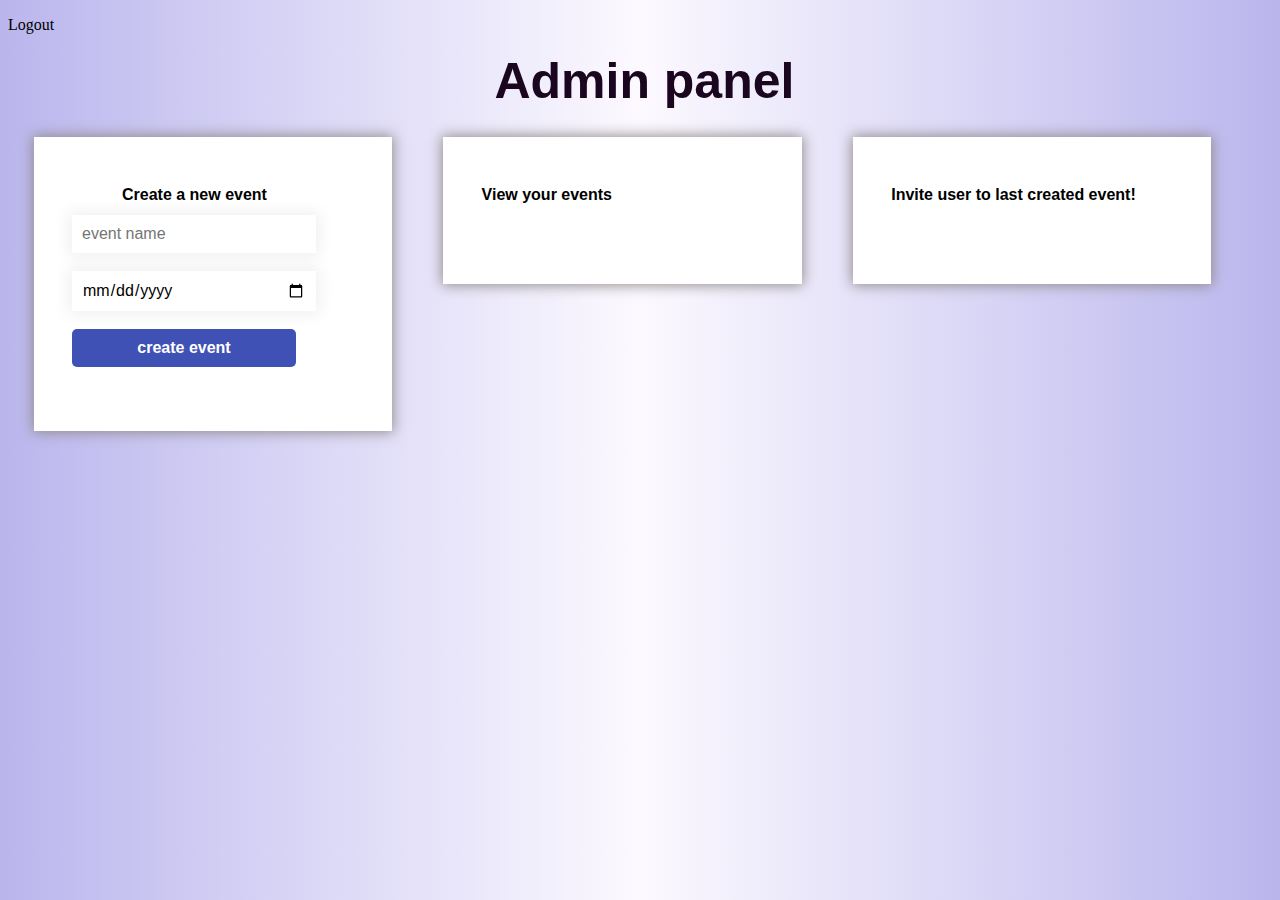
<file: client/admin/index.html>
<!DOCTYPE html>
<html lang="en">

<head>
    <meta charset="UTF-8">
    <meta http-equiv="X-UA-Compatible" content="IE=edge">
    <meta name="viewport" content="width=device-width, initial-scale=1.0">
    <title>Applause generator</title>
    <script src="../helpers/postData.js" defer></script>
    <script src="../helpers/copyText.js" defer></script>
    <script src="../helpers/addLogout.js" defer></script>
    <script src="../helpers/populators.js" defer></script>
    <script src="./admin.js" defer></script>
    <link rel="stylesheet" href="admin.css">
</head>

<body>
    <header>
        <p id="logout-link"><a id="logout">Logout</a></p>
    </header>
    <main>
        <h1 id="title">Admin panel</h1>
        <section class="create-event-left">
            <h1 id="create-text">Create a new event</h1>
            <form class="create-event">
                <input type="text" name="eventName" id="eventName" required placeholder="event name" autocomplete="off"><br /><br />
                <input type="date" name="event-date" id="eventDate" required placeholder="event date"><br /><br />
                <input type="submit" class="submit" id="event-submit" value="create event">
            </form>
        </section>
        <section class="view-events-center" id="view-events-center">
            <h1>View your events</h1>
            <ul id="event-list" style="list-style: none;">
            </ul>
        </section>
        <section class="view-users-right">
            <h1>Invite user to last created event!</h1>
            <ul id="user-list" style="list-style: none;">
            </ul>
        </section>
        <section id="myModal" class="modal">
            <section class="modal-content">
                <span class="close">&times;</span>
                <h3>You created the <span id="created-event-name"></span> event!</h3>
                <p>Send this link to your watchers to join! </p>
                <input type="text" id="created-event-link"></p>
                <p class="tooltip">
                    <span class="tooltiptext" id="copyTooltip">Copy to clipboard</span>
                    <button id="copy-link">Copy text</button><br/><br>
                    <button id="go-to-event">Go to the event</button>
                </p>
            </section>
        </section>
    </main>
</body>

</html>
</file>
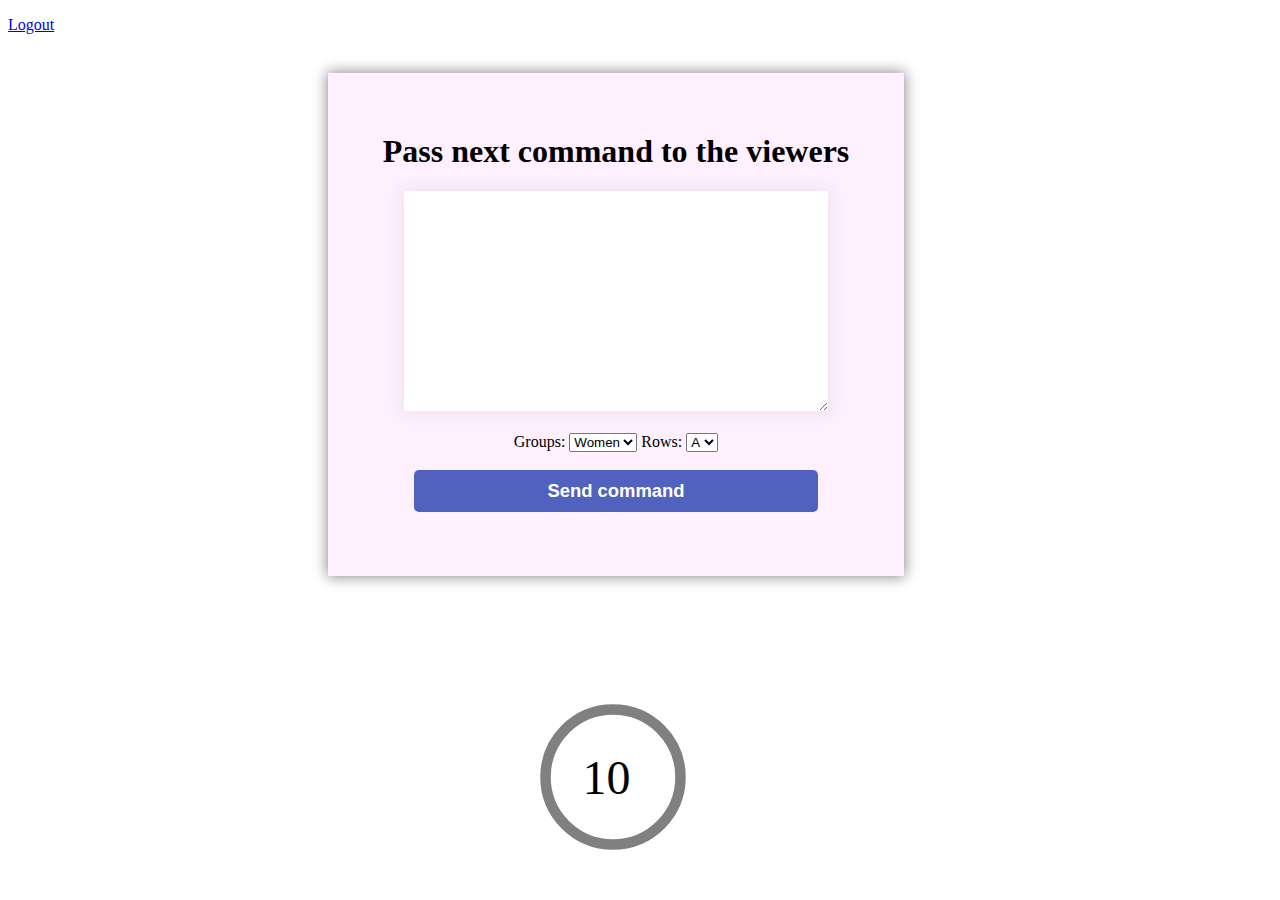
<file: client/host/index.html>
<!DOCTYPE html>
<html lang="en">

<head>
    <meta charset="UTF-8">
    <meta http-equiv="X-UA-Compatible" content="IE=edge">
    <meta name="viewport" content="width=device-width, initial-scale=1.0">
    <title>Applause generator</title>
    <script src="../helpers/postData.js" defer></script>
    <script src="../helpers/addLogout.js" defer></script>
    <script src="../timer/timer.js" defer></script>
    <script src="./host.js" defer></script>
    <link rel="stylesheet" href="./host.css">
    <link rel="stylesheet" href="../timer/timer.css">
</head>

<body>
    <header>
        <p id="logout-link"><a href="#" id="logout">Logout</a></p>
    </header>
    <main>
        <section class="command-panel">
            <h1>Pass next command to the viewers</h1>
            <textarea id="command">
        </textarea><br /><br />

            <label for="Group">Groups: </label>
            <select name="Group" id="groups">
                    <option value=f>Women</option>
                    <option value=m>Men</option>
                    <option value=a>All</option>
                </select>

            <label for="Rows">Rows: </label>
            <select name="Row" id="rows">
                    <option value=a>A</option>
                    <option value=b>B</option>
                    <option value=c>C</option>
                    <option value=d>D</option>
                    <option value=e>E</option>
                </select>
            <br /><br />
            <button id="send-command">Send command</button>
        </section>
        <section class="base-timer">
            <svg class="base-timer__svg" viewBox="0 0 100 100" xmlns="http://www.w3.org/2000/svg">
                <g class="base-timer__circle">
                    <circle class="base-timer__path-elapsed" cx="50" cy="50" r="45" />
                </g>
            </svg>
            <span id="base-timer-label" class="base-timer__label">
                <!-- Remaining time label -->
            </span>
        </section>
    </main>
</body>

</html>
</file>
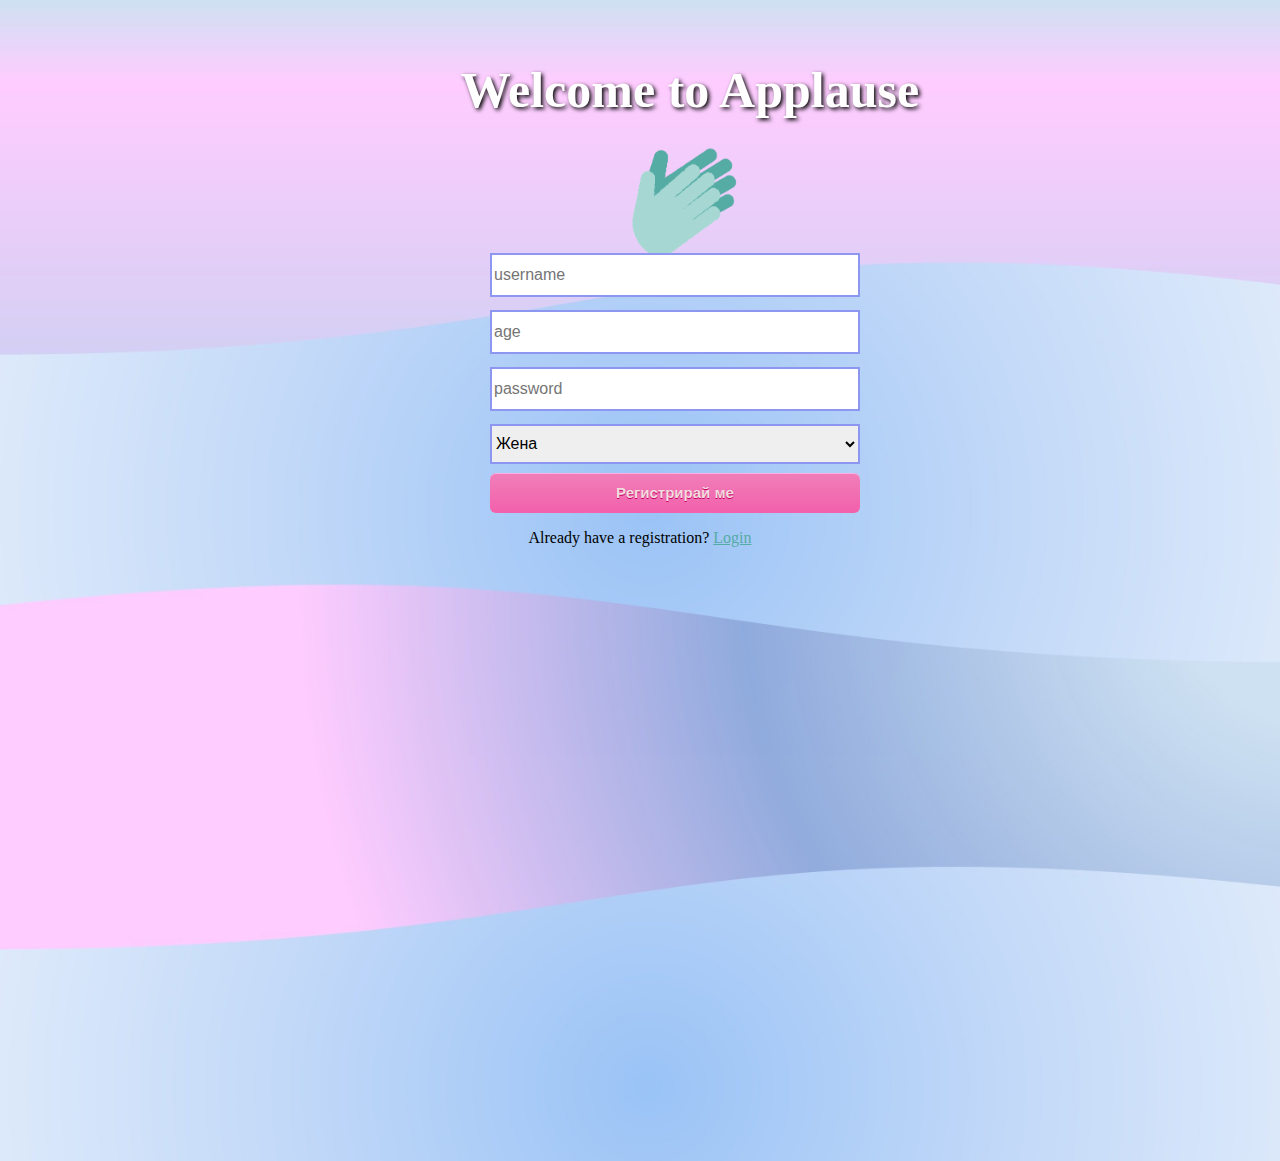
<file: client/registration/index.html>
<!DOCTYPE html>
<html lang="en">

<head>
    <meta charset="UTF-8" />
    <meta http-equiv="X-UA-Compatible" content="IE=edge" />
    <meta name="viewport" content="width=device-width, initial-scale=1.0" />
    <title>Applause generator</title>
    <script src="../helpers/beforeLogin.js" defer></script>
    <script src="../helpers/postData.js" defer></script>
    <script src="../helpers/validate.js" defer></script>
    <script src="../helpers/createDb.js" defer></script>
    <script src="./signin.js" defer></script>
    <link rel="stylesheet" href="./signin.css">
</head>

<body>
    <header>
        <h3 id="admin-registration" style="display: none; font-family: Cambria, Cochin, Georgia, Times, 'Times New Roman', serif;">You have entered admin mode registration</h3>
        <img id="logo" src="../assets/logo-applause.png" width="200" height="200">
    </header>
    <main>
        <!-- <img src="../assets/logo-applause.png" width="200" height=auto class="logo-img">-->
        <h1 id="title">Welcome to Applause</h1>
        <section id="form-container">
            <form class="register" id="register-form">
                <p id="username-validator" class="error"></p>
                <input type="text" id="username" placeholder="username" name="username" required>
                <p id="age-validator" class="error"></p>
                <input type="text" id="age" placeholder="age" name="age" required>
                <p id="pass-validator" class="error"></p>
                <input type="password" id="password" placeholder="password" name="password" required>
                <select name="gender" id="gender">
                    <option value="f">Жена</option>
                    <option value="m">Мъж</option>
                </select>
                <input type="submit" name="register" id="register-btn" value="Регистрирай ме">
            </form>
            <form class="login" id="login-form">
                <p id="username-validator" class="error"></p>
                <input type="text" id="username-log" placeholder="username" name="username" required>
                <input type="password" id="password-log" placeholder="password" name="password" required>
                <input type="submit" name="login" id="login-btn" value="Влез">
            </form>
            <p id="login-link">Already have a registration? <a href="#" id="redirect-to-login">Login</a></p>
            <p id="register-link">Dont have an account yet? <a href="#" id="redirect-to-register">Register</a></p>
            <p id="already-exists" class="error"></p>
        </section>

    </main>
    <footer>

    </footer>
</body>

</html>
</file>
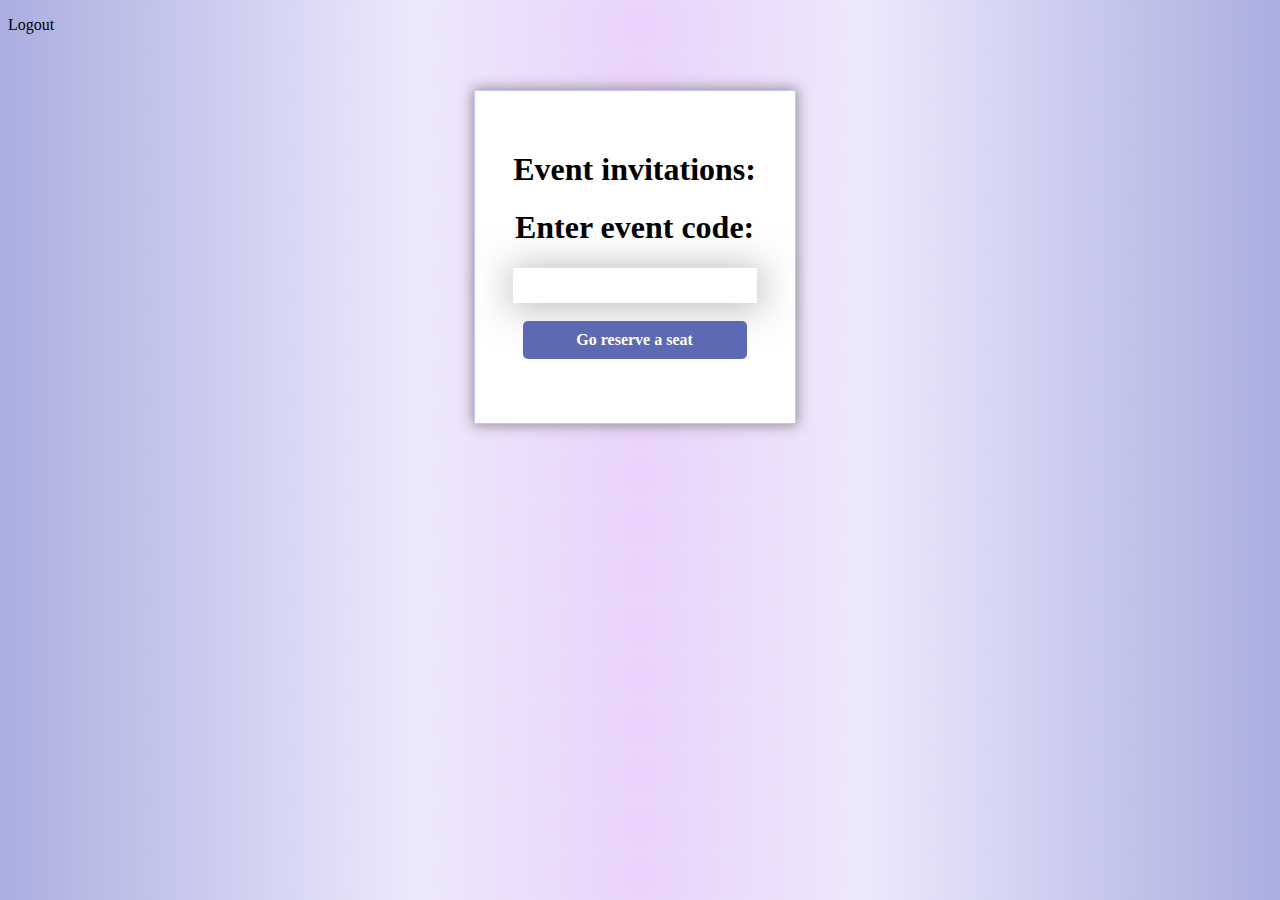
<file: client/waitingRoom/index.html>
<!DOCTYPE html>
<html lang="en">

<head>
    <meta charset="UTF-8">
    <meta http-equiv="X-UA-Compatible" content="IE=edge">
    <meta name="viewport" content="width=device-width, initial-scale=1.0">
    <title>Document</title>
    <script src="../helpers/postData.js" defer></script>
    <script src="../helpers/addLogout.js" defer></script>
    <script src="./waitingRoom.js" defer></script>
    <link rel="stylesheet" href="./waintingRoom.css">
</head>

<body>
    <header>
        <p id="logout-link"><a id="logout">Logout</a></p>
    </header>
    <main>
        <section class="events">
            <h1>Event invitations:</h1>
            <ul id="links">
            </ul>
            <h1>Enter event code:</h1>
            <input type="text" id="event-code"><br/><br/>
            <button id="reserve">Go reserve a seat</button>
        </section>
    </main>
</body>

</html>
</file>
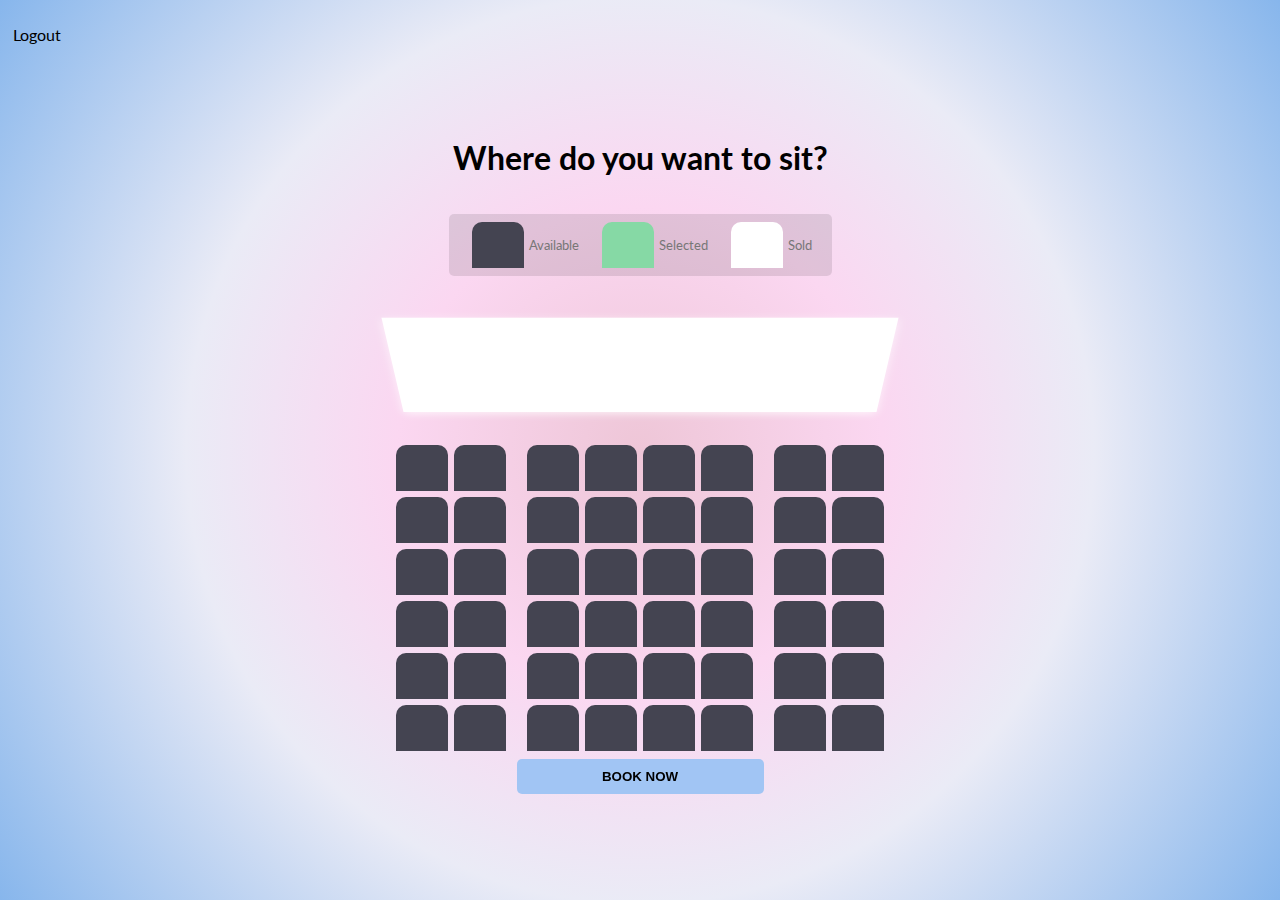
<file: client/seatSelection/seatSelection.html>
<!DOCTYPE html>
<html lang="en">

<head>
    <meta charset="UTF-8" />
    <meta http-equiv="X-UA-Compatible" content="IE=edge" />
    <meta name="viewport" content="width=device-width, initial-scale=1.0" />
    <link rel="stylesheet" href="styleSeat.css" />
    <script src="../helpers/postData.js" defer></script>
    <script src="../helpers/addLogout.js" defer></script>
    <script src="./index.js" defer></script>
    <title>Seat Booking</title>
</head>

<body>
    <header>
        <p id="logout-link"><a id="logout">Logout</a></p>
    </header>
    <h1>Where do you want to sit?</h1>

    <ul class="showcase">
        <li>
            <section class="seat"></section>
            <small>Available</small>
        </li>
        <li>
            <section class="seat selected"></section>
            <small>Selected</small>
        </li>
        <li>
            <section class="seat sold"></section>
            <small>Sold</small>
        </li>
    </ul>
    <section class="container">
        <section class="screen"></section>

        <section class="row">
            <section class="seat" id="A1"></section>
            <section class="seat" id="A2"></section>
            <section class="seat" id="A3"></section>
            <section class="seat" id="A4"></section>
            <section class="seat" id="A5"></section>
            <section class="seat" id="A6"></section>
            <section class="seat" id="A7"></section>
            <section class="seat" id="A8"></section>
        </section>

        <section class="row">
            <section class="seat" id="B1"></section>
            <section class="seat" id="B2"></section>
            <section class="seat" id="B3"></section>
            <section class="seat" id="B4"></section>
            <section class="seat" id="B5"></section>
            <section class="seat" id="B6"></section>
            <section class="seat" id="B7"></section>
            <section class="seat" id="B8"></section>
        </section>

        <section class="row">
            <section class="seat" id="C1"></section>
            <section class="seat" id="C2"></section>
            <section class="seat" id="C3"></section>
            <section class="seat" id="C4"></section>
            <section class="seat" id="C5"></section>
            <section class="seat" id="C6"></section>
            <section class="seat" id="C7"></section>
            <section class="seat" id="C8"></section>
        </section>
        <section class="row">
            <section class="seat" id="D1"></section>
            <section class="seat" id="D2"></section>
            <section class="seat" id="D3"></section>
            <section class="seat" id="D4"></section>
            <section class="seat" id="D5"></section>
            <section class="seat" id="D6"></section>
            <section class="seat" id="D7"></section>
            <section class="seat" id="D8"></section>
        </section>
        <section class="row">
            <section class="seat" id="E1"></section>
            <section class="seat" id="E2"></section>
            <section class="seat" id="E3"></section>
            <section class="seat" id="E4"></section>
            <section class="seat" id="E5"></section>
            <section class="seat" id="E6"></section>
            <section class="seat" id="E7"></section>
            <section class="seat" id="E8"></section>
        </section>

        <section class="row">
            <section class="seat" id="F1"></section>
            <section class="seat" id="F2"></section>
            <section class="seat" id="F3"></section>
            <section class="seat" id="F4"></section>
            <section class="seat" id="F5"></section>
            <section class="seat" id="F6"></section>
            <section class="seat" id="F7"></section>
            <section class="seat" id="F8"></section>
        </section>
        <button id="book-btn">BOOK NOW</button>

    </section>
</body>

</html>
</file>
<file: client/admin/admin.css>
body {
    background: rgb(237, 182, 227);
    background: linear-gradient(90deg, rgb(186, 182, 237) 0%, rgba(252, 249, 255, 1) 50%, rgb(186, 182, 237) 100%);
}

.modal {
    display: none;
    position: fixed;
    z-index: 1;
    left: 0;
    top: 0;
    width: 100%;
    height: 100%;
    overflow: auto;
    background-color: rgb(0, 0, 0);
    background-color: rgba(0, 0, 0, 0.4);
}

.modal-content {
    background-color: #fefefe;
    margin: auto;
    margin-top: 5%;
    padding: 20px;
    border: 1px solid #888;
    width: 40%;
    height: 60%;
}

.close {
    color: #aaa;
    float: right;
    font-size: 28px;
    font-weight: bold;
}

.close:hover,
.close:focus {
    color: black;
    text-decoration: none;
    cursor: pointer;
}

.tooltip {
    position: relative;
    display: inline-block;
}

.tooltip .tooltiptext {
    visibility: hidden;
    width: 140px;
    background-color: #555;
    color: #fff;
    text-align: center;
    border-radius: 6px;
    padding: 5px;
    position: absolute;
    z-index: 1;
    bottom: 150%;
    left: 50%;
    margin-left: -75px;
    opacity: 0;
    transition: opacity 0.3s;
}

.tooltip .tooltiptext::after {
    content: "";
    position: absolute;
    top: 100%;
    left: 50%;
    margin-left: -5px;
    border-width: 5px;
    border-style: solid;
    border-color: #555 transparent transparent transparent;
}

.tooltip:hover .tooltiptext {
    visibility: visible;
    opacity: 1;
}

.create-event-left,
.view-events-center,
.view-users-right {
    box-shadow: 0 0 15px 4px rgba(0, 0, 0, 0.06);
    position: absolute;
    width: 25%;
    margin-top: 10%;
    margin-left: 5%;
    margin-right: 50%;
    text-align: center;
    padding-bottom: 5%;
    padding-top: 3%;
    background-color: rgb(255, 255, 255);
    box-shadow: 0px 0px 13px 1px #8f8989;
}

#create-text {
    text-align: left;
    margin-left: 50px;
}

input,
textarea,
h1 {
    font-family: 'Segoe UI', Tahoma, Geneva, Verdana, sans-serif;
    font-size: inherit;
}

input[type=text],
input[type=date] {
    padding: 10px;
    width: 70%;
    border: 0;
    box-shadow: 0 0 15px 4px rgba(0, 0, 0, 0.06);
}

input[type=submit] {
    /* remove default behavior */
    appearance: none;
    -webkit-appearance: none;
    padding: 10px;
    border: none;
    background-color: #3F51B5;
    color: #fff;
    font-weight: 600;
    border-radius: 5px;
    width: 70%;
}

button {
    appearance: none;
    -webkit-appearance: none;
    padding: 10px;
    border: none;
    background-color: #3F51B5;
    color: #fff;
    font-weight: 600;
    border-radius: 5px;
    width: 20rem;
    height: 3rem;
}

ul {
    list-style: none;
    position: relative;
    right: 8%;
}

input[type=submit]:hover {
    background-color: rgb(105, 120, 204);
}

#copy-link,
#go-to-event {
    padding: 0;
    float: inline-end;
    margin-top: 30%;
    margin-left: 55%;
}

#go-to-event {
    margin-top: 1%;
    left: 50%;
}

#copy-link:hover {
    background-color: rgb(105, 120, 204);
}

#go-to-event:hover {
    background-color: rgb(105, 120, 204);
}

section {
    overflow: hidden;
}

.view-events-center {
    position: absolute;
    top: 1%;
    margin-left: 34%;
    padding-left: 3%;
    text-align: left;
}

.view-users-right {
    position: absolute;
    top: 1%;
    margin-left: 66%;
    padding-left: 3%;
    text-align: left;
}

.create-event-left {
    position: absolute;
    margin-left: 2%;
    top: 1%;
    padding-left: 3%;
    text-align: left;
}

.invite,
.admin {
    appearance: none;
    -webkit-appearance: none;
    font-weight: 400;
    border-radius: 5px;
    width: 5.5rem;
    height: 2rem;
    display: inline-flex;
   /* float: right;*/
    margin-right: 10px;
}

.invite:hover {
    background-color: rgb(105, 120, 204);
}

.admin:hover {
    background-color: rgb(105, 120, 204);
}

.list {
    box-shadow: 0 0 5px 1px rgba(0, 0, 0, 0.06);
    position: relative;
    margin: auto;
    padding-top: 2%;
}

#title {
    position: absolute;
    margin-left: 38%;
    top: 2%;
    color: rgb(26, 6, 31);
    font-size: 50px;
}
</file>
<file: client/host/host.css>
Wbody {
    background: rgb(163, 238, 237);
    background: linear-gradient(-90deg, rgba(163, 238, 237, 1) 0%, rgba(251, 251, 251, 1) 59%, rgb(248, 227, 252) 100%);
}

button {
    appearance: none;
    -webkit-appearance: none;
    padding: 10px;
    border: none;
    background-color: #5162be;
    color: #fff;
    font-weight: 600;
    border-radius: 5px;
    width: 70%;
    font-size: 115%;
}

button:hover {
    background-color: rgb(105, 120, 204);
}

textarea {
    padding: 10px;
    width: 70%;
    height: 200px;
    border: 0;
    font-size: 32px;
    box-shadow: 0 0 15px 4px rgba(0, 0, 0, 0.06);
}

.command-panel {
    box-shadow: 0 0 15px 4px rgba(0, 0, 0, 0.06);
    position: absolute;
    width: 45%;
    margin-top: 5%;
    margin-left: 25%;
    margin-right: 10%;
    position: absolute;
    top: 1%;
    text-align: center;
    padding-bottom: 5%;
    padding-top: 3%;
    background-color: rgb(254, 240, 255);
    box-shadow: 0px 0px 13px 1px #8f8989;
    font-family: Cambria, Cochin, Georgia, Times, 'Times New Roman', serif;
}
</file>
<file: client/timer/timer.css>
/* Sets the containers height and width */

.base-timer {
    position: absolute;
    top:78%;
    left:42%;
    height: 150x;
    width: 150px;
}

/* Removes SVG styling that would hide the time label */

.base-timer__circle {
    fill: none;
    stroke: none;
}

/* The SVG path that displays the timer's progress */

.base-timer__path-elapsed {
    stroke-width: 7px;
    stroke: grey;
}

.base-timer__label {
    position: absolute;
    /* Size should match the parent container */
    width: 150x;
    height: 150px;
    /* Keep the label aligned to the top */
    top: 0;
    left: 30%;
    /* Create a flexible box that centers content vertically and horizontally */
    display: flex;
    align-items: center;
    justify-content: center;
    /* Sort of an arbitrary number; adjust to your liking */
    font-size: 48px;
}

.base-timer__path-remaining {
    /* Just as thick as the original ring */
    stroke-width: 7px;
    /* Rounds the line endings to create a seamless circle */
    stroke-linecap: round;
    /* Makes sure the animation starts at the top of the circle */
    transform: rotate(90deg);
    transform-origin: center;
    /* One second aligns with the speed of the countdown timer */
    transition: 1s linear all;
    /* Allows the ring to change color when the color value updates */
    stroke: "green";
}

.base-timer__svg {
    /* Flips the svg and makes the animation to move left-to-right */
    transform: scaleX(-1);
}
</file>
<file: client/registration/signin.css>
body {
    background: url(../assets/gradient-1291455.jpg) no-repeat;
    background-attachment: fixed;
    background-size: cover;
    align-items: center;
    justify-content: center;
    height: 100vh;
    font-family: Times New Roman;
}

section {
    display: block;
    margin-left: auto;
    margin-right: auto;
    text-align: center;
}

#form-container {
    display: block;
    margin-left: auto;
    margin-right: auto;
    text-align: center;
    margin-top: 20%;
}

form {
    width: 300px;
    margin: 0 auto;
    height: 100%;
}

input,
select {
    text-align: left;
    position: relative;
    display: block;
    width: 362px;
    height: 38px;
    margin-top: 13px;
    border: 2px solid;
    border-color: #8d97f1;
    font-size: 12pt;
}

select {
    text-align: left;
    position: relative;
    display: block;
    width: 370px;
    height: 40px;
    margin-top: 13px;
    border: 2px solid;
    border-color: #8d97f1;
}

select:focus {
    outline: 1px solid #8d97f1;
    border: 1px solid #8d97f1;
}

input:focus {
    outline: 1px solid #8d97f1;
    border: 1px solid #8d97f1;
}

.error {
    background-color: rgb(246, 41, 147);
    text-align: inherit;
    color: white;
    position: relative;
    display: none;
    width: 365px;
    height: 38px;
    margin-top: 13px;
    border: 2px solid;
    border-color: rgb(255, 128, 128);
}

#register-btn,
#login-btn {
    /* background: linear-gradient(-72deg, rgb(0, 154, 231) 30%, rgb(255, 126, 224) 70%); */
    box-shadow: inset 0px 1px 0px 0px #fbafe3;
    background: linear-gradient(to bottom, #f07db8 5%, #f360ac 100%);
    background-color: #ff5bb0;
    border-radius: 6px;
    border: 1px solid #ee1eb5;
    display: inline-block;
    cursor: pointer;
    color: #ffffff;
    font-family: Arial;
    font-size: 15px;
    font-weight: bold;
    padding: 6px 24px;
    text-decoration: none;
    text-shadow: 0px 1px 0px #c70067;
    background-color: rgb(255, 100, 156);
    color: #f1dddd;
    text-align: center;
    position: relative;
    display: block;
    width: 370px;
    height: 40px;
    margin-top: 3%;
    outline: none;
    border: 2px solid;
    border: #ff5bb0;
}

#login-form {
    display: none;
}

#register-link {
    display: none;
}

a {
    color: rgb(84, 172, 165);
}

.logo-img {
    display: block;
    margin-left: auto;
    margin-right: auto;
}

#title {
    position: absolute;
    left: 36%;
    top: 3%;
    font-size: 50px;
    color: white;
    text-shadow: 2px 2px 4px #000000;
}

#logo {
    position: absolute;
    left: 44%;
    top: 13%;
    color: white;
}
</file>
<file: client/waitingRoom/waintingRoom.css>
body {
    background: rgb(253, 229, 254);
    background: radial-gradient(circle, rgb(234, 210, 250) 0%, rgb(237, 233, 252) 35%, rgb(170, 174, 224) 100%);
}

ul {
    list-style: none;
    position: relative;
    right: 5%;
}

.events {
    display: inline-block;
    position: absolute;
    left: 37%;
    top: 10%;
    background-color: rgb(255, 255, 255);
    border: 1px solid rgb(197, 197, 247);
    width: 25%;
    display: block;
    text-align: center;
    padding-bottom: 5%;
    padding-top: 3%;
    box-shadow: 0px 0px 13px 1px #8f8989;
    font-family: Cambria, Cochin, Georgia, Times, 'Times New Roman', serif;
}

#reserve {
    appearance: none;
    -webkit-appearance: none;
    padding: 10px;
    border: none;
    background-color: #5d6ab3;
    color: #fff;
    font-weight: 600;
    border-radius: 5px;
    width: 70%;
    font-family: Cambria, Cochin, Georgia, Times, 'Times New Roman', serif;
    font-size: 100%;
}

input[type=text] {
    padding: 10px;
    width: 70%;
    border: 0;
    box-shadow: 1px 2px 36px 4px rgba(126, 126, 126, 0.5);
}

#reserve:hover {
    font-size: 100%;
    background-color: rgb(105, 120, 204);
}
</file>
<file: client/seatSelection/styleSeat.css>
@import url("https://fonts.googleapis.com/css?family=Lato&display=swap");
* {
    box-sizing: border-box;
}

body {
    background: rgb(238, 174, 202);
    background: radial-gradient(circle, rgb(238, 198, 215) 0%, rgba(251, 215, 241, 1) 31%, rgba(234, 235, 246, 1) 58%, rgb(135, 182, 236) 100%);
    color: rgb(0, 0, 0);
    display: flex;
    flex-direction: column;
    align-items: center;
    justify-content: center;
    height: 100vh;
    font-family: "Lato", sans-serif;
    margin: 0;
}

.container {
    perspective: 1000px;
    margin-bottom: 30px;
}

.seat {
    background-color: #444451;
    height: 46px;
    width: 52px;
    margin: 3px;
    font-size: 50px;
    border-top-left-radius: 10px;
    border-top-right-radius: 10px;
}

.seat.selected {
    background-color: rgb(134, 217, 165);
}

.seat.sold {
    background-color: #fff;
}

.seat:nth-of-type(2) {
    margin-right: 18px;
}

.seat:nth-last-of-type(2) {
    margin-left: 18px;
}

.seat:not(.sold):hover {
    cursor: pointer;
    transform: scale(1.2);
}

.showcase .seat:not(.sold):hover {
    cursor: default;
    transform: scale(1);
}

.showcase {
    background: rgba(0, 0, 0, 0.1);
    padding: 5px 10px;
    border-radius: 5px;
    color: #777;
    list-style-type: none;
    display: flex;
    justify-content: space-between;
}

.showcase li {
    display: flex;
    align-items: center;
    justify-content: center;
    margin: 0 10px;
}

.showcase li small {
    margin-left: 2px;
}

.row {
    display: flex;
}

.screen {
    background-color: #fff;
    height: 120px;
    width: 100%;
    margin: 15px 0;
    transform: rotateX(-48deg);
    box-shadow: 0 3px 10px rgba(255, 255, 255, 0.7);
}

#book-btn {
    left: 24%;
    margin: 5px;
    padding: 10px;
    border: none;
    background-color: rgb(161, 197, 244);
    color: #000;
    font-weight: 600;
    border-radius: 5px;
    width: 50%;
    position: absolute;
}

#book-btn:hover {
    font-size: 110%;
}

#logout-link {
    position: absolute;
    left: 1%;
    top: 1%;
}
</file>
